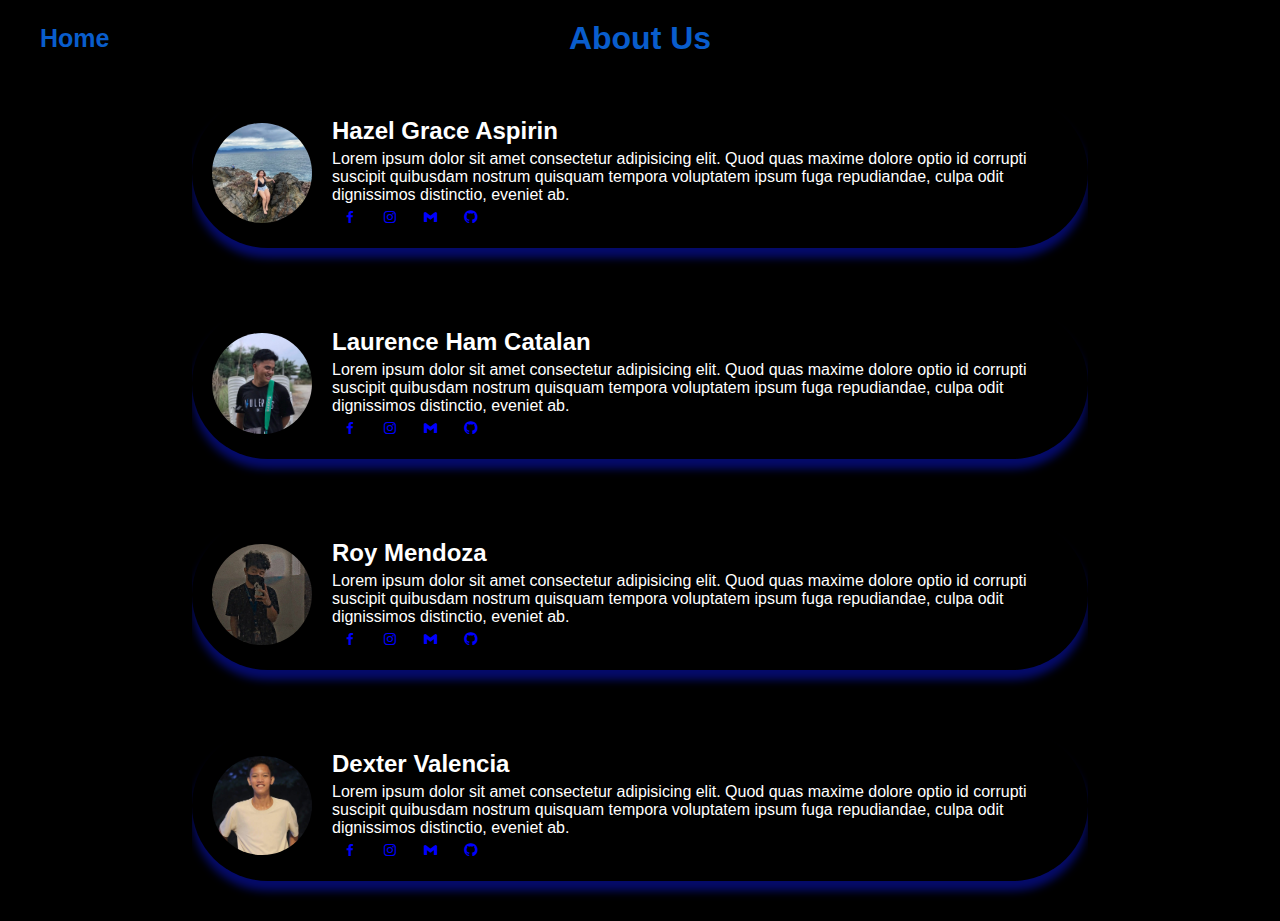
<file: about_us.html>
<!DOCTYPE html>
<html lang="en">
<head>
    <meta charset="UTF-8">
    <meta name="viewport" content="width=device-width, initial-scale=1.0">
    <link rel="stylesheet" href="about_us_style.css">
    <link href='https://unpkg.com/boxicons@2.1.4/css/boxicons.min.css' rel='stylesheet'>
    <title>About Us</title>

</head>
<body>
    <div class="header">
        <a href="index.html" class="home">Home</a>
        <h1>About Us</h1>
    </div>
    
    <div class="container">
        <div class="profile">
            <img src="hazell.jpg" alt="Person 1" width="100">
            <div>
                <h2>Hazel Grace Aspirin</h2>
                <p>
                    Lorem ipsum dolor sit amet consectetur adipisicing elit.
                    Quod quas maxime dolore optio id corrupti suscipit quibusdam nostrum
                    quisquam tempora voluptatem ipsum fuga repudiandae, culpa odit dignissimos 
                    distinctio, eveniet ab.
                </p>
                <div class="social-icons">
                    <a href="https://www.facebook.com/hazelgrace.castilloaspirin.3" target="_blank"><i class='bx bxl-facebook'></i></a>
                    <a href="https://www.instagram.com/hizilmais/" target="_blank"><i class='bx bxl-instagram' ></i></a>
                    <a href="#" target="_blank"><i class='bx bxl-gmail' ></i></a>
                    <a href="#" target="_blank"><i class='bx bxl-github'></i></a>
                </div>
            </div>
        </div>

        <div class="profile">
            <img src="ham.jpg" alt="Person 2" width="100">
            <div>
                <h2>Laurence Ham Catalan</h2>
                <p>
                    Lorem ipsum dolor sit amet consectetur adipisicing elit.
                    Quod quas maxime dolore optio id corrupti suscipit quibusdam nostrum
                    quisquam tempora voluptatem ipsum fuga repudiandae, culpa odit dignissimos 
                    distinctio, eveniet ab.
                </p>
                <div class="social-icons">
                    <a href="https://www.facebook.com/ham.catalan/" target="_blank"><i class='bx bxl-facebook'></i></a>
                    <a href="https://www.instagram.com/hamcatalan/" target="_blank"><i class='bx bxl-instagram' ></i></a>
                    <a href="https://github.com/ham0089" target="_blank"><i class='bx bxl-gmail' ></i></a>
                    <a href="https://github.com/ham0089" target="_blank"><i class='bx bxl-github'></i></a>
                </div>
            </div>
        </div>

        <div class="profile">
            <img src="roy.jpg" alt="Person 3" width="100">
            <div>
                <h2>Roy Mendoza</h2>
                <p>
                    Lorem ipsum dolor sit amet consectetur adipisicing elit.
                    Quod quas maxime dolore optio id corrupti suscipit quibusdam nostrum
                    quisquam tempora voluptatem ipsum fuga repudiandae, culpa odit dignissimos 
                    distinctio, eveniet ab.
                </p>
                <div class="social-icons">
                    <a href="https://www.facebook.com/profile.php?id=100028522680704" target="_blank"><i class='bx bxl-facebook'></i></a>
                    <a href="https://www.instagram.com/ryuuu_o9/" target="_blank"><i class='bx bxl-instagram' ></i></a>
                    <a href="#" target="_blank"><i class='bx bxl-gmail' ></i></a>
                    <a href="#" target="_blank"><i class='bx bxl-github'></i></a>
                </div>
            </div>
        </div>

        <div class="profile">
            <img src="dex.jpg" alt="Person 4" width="100">
            <div>
                <h2>Dexter Valencia</h2>
                <p>
                    Lorem ipsum dolor sit amet consectetur adipisicing elit.
                    Quod quas maxime dolore optio id corrupti suscipit quibusdam nostrum
                    quisquam tempora voluptatem ipsum fuga repudiandae, culpa odit dignissimos 
                    distinctio, eveniet ab.
                </p>
                <div class="social-icons">
                    <a href="https://www.facebook.com/dexter.valencia.7330" target="_blank"><i class='bx bxl-facebook'></i></a>
                    <a href="#" target="_blank"><i class='bx bxl-instagram' ></i></a>
                    <a href="#" target="_blank"><i class='bx bxl-gmail' ></i></a>
                    <a href="#" target="_blank"><i class='bx bxl-github'></i></a>
                </div>
            </div>
        </div>
    </div>
</body>
</html>
</file>
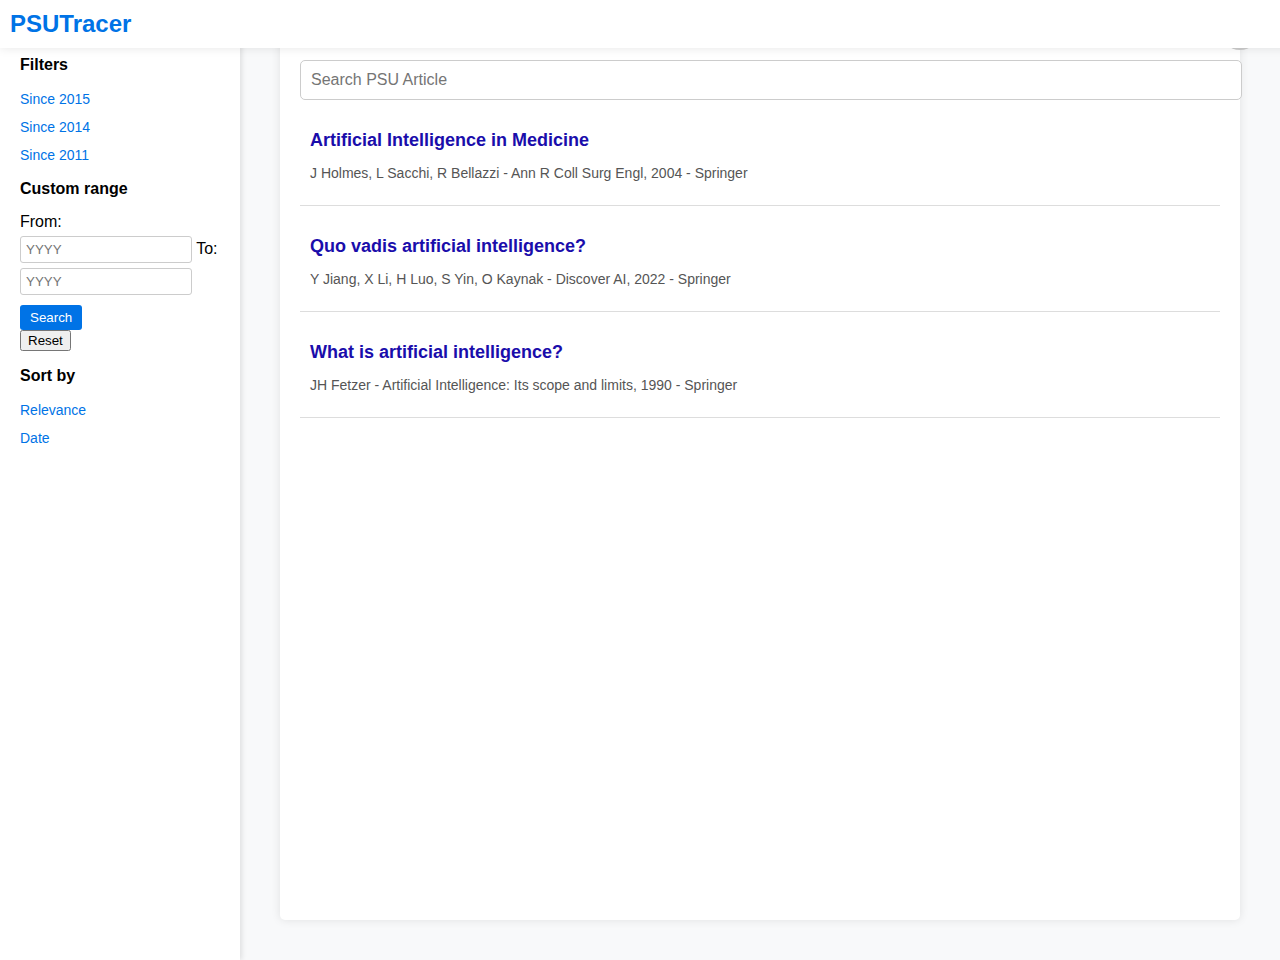
<file: testarea.html>
<!DOCTYPE html>
<html lang="en">
<head>
    <meta charset="UTF-8">
    <meta name="viewport" content="width=device-width, initial-scale=1.0">
    <title>Secondpage</title>
    <link rel="stylesheet" href="secpage/secondpage.css">
    <script>
        function searchArticles() {
            const searchInput = document.getElementById('search-bar').value.toLowerCase();
            const articles = document.querySelectorAll('.article');

            articles.forEach(article => {
                const title = article.querySelector('a').textContent.toLowerCase();
                const description = article.querySelector('p').textContent.toLowerCase();

                if (title.includes(searchInput) || description.includes(searchInput)) {
                    article.style.display = 'block';
                } else {
                    article.style.display = 'none';
                }
            });
        }

        function filterByYear(year) {
            const articles = document.querySelectorAll('.article');

            articles.forEach(article => {
                const description = article.querySelector('p').textContent;
                const match = description.match(/\b\d{4}\b/); // Extract year from description
                const articleYear = match ? parseInt(match[0]) : null;

                if (articleYear && articleYear >= year) {
                    article.style.display = 'block';
                } else {
                    article.style.display = 'none';
                }
            });
        }

        function searchCustomRange() {
            const startYear = parseInt(document.getElementById('start-year').value);
            const endYear = parseInt(document.getElementById('end-year').value);
            const articles = document.querySelectorAll('.article');

            articles.forEach(article => {
                const description = article.querySelector('p').textContent;
                const match = description.match(/\b\d{4}\b/); // Extract year from description
                const articleYear = match ? parseInt(match[0]) : null;

                if (articleYear && articleYear >= startYear && articleYear <= endYear) {
                    article.style.display = 'block';
                } else {
                    article.style.display = 'none';
                }
            });
        }

        function resetFilters() {
            // Clear custom range inputs
            document.getElementById('start-year').value = '';
            document.getElementById('end-year').value = '';

            // Clear search bar
            document.getElementById('search-bar').value = '';

            // Show all articles
            const articles = document.querySelectorAll('.article');
            articles.forEach(article => {
                article.style.display = 'block';
            });
        }

        function sortBy(criteria) {
            const container = document.querySelector('.container');
            const articles = Array.from(document.querySelectorAll('.article'));

            articles.sort((a, b) => {
                if (criteria === 'date') {
                    const yearA = parseInt(a.querySelector('p').textContent.match(/\b\d{4}\b/)[0]);
                    const yearB = parseInt(b.querySelector('p').textContent.match(/\b\d{4}\b/)[0]);
                    return yearB - yearA; // Sort by descending year
                } else if (criteria === 'relevance') {
                    return a.querySelector('a').textContent.localeCompare(b.querySelector('a').textContent);
                }
            });

            // Clear and re-append sorted articles
            articles.forEach(article => container.appendChild(article));
        }
    </script>
</head>
<body>
    <div class="header"> <a href="../Index.html">PSUTracer</a></div>
    <div class="profile-container">
        <div class="profile-icon" onclick="toggleDropdown()">P</div>
        <div class="dropdown-menu" id="dropdown-menu">
            <a href="#">Bookmark</a>
            <a href="#">Settings</a>
        </div>
    </div>
    <div class="sidebar">
        <h3>Filters</h3>
        <ul>
            <li><a href="#" onclick="filterByYear(2015)">Since 2015</a></li>
            <li><a href="#" onclick="filterByYear(2014)">Since 2014</a></li>
            <li><a href="#" onclick="filterByYear(2011)">Since 2011</a></li>
        </ul>
        <h3>Custom range</h3>
        <div class="custom-range">
            <label for="start-year">From:</label>
            <input type="number" id="start-year" placeholder="YYYY">
            <label for="end-year">To:</label>
            <input type="number" id="end-year" placeholder="YYYY">
            <button onclick="searchCustomRange()">Search</button>
        </div>
        <button onclick="resetFilters()">Reset</button> <!-- Reset button -->
        <h3>Sort by</h3>
        <ul>
            <li><a href="#" onclick="sortBy('relevance')">Relevance</a></li>
            <li><a href="#" onclick="sortBy('date')">Date</a></li>
        </ul>
    </div>
    <div class="container">
        <input type="text" id="search-bar" class="search-bar" placeholder="Search PSU Article" oninput="searchArticles()">
        <div class="article">
            <a href="#">Artificial Intelligence in Medicine</a>
            <p>J Holmes, L Sacchi, R Bellazzi - Ann R Coll Surg Engl, 2004 - Springer</p>
        </div>
        <div class="article">
            <a href="#">Quo vadis artificial intelligence?</a>
            <p>Y Jiang, X Li, H Luo, S Yin, O Kaynak - Discover AI, 2022 - Springer</p>
        </div>
        <div class="article">
            <a href="#">What is artificial intelligence?</a>
            <p>JH Fetzer - Artificial Intelligence: Its scope and limits, 1990 - Springer</p>
        </div>
    </div>
</body>
</html>
</file>
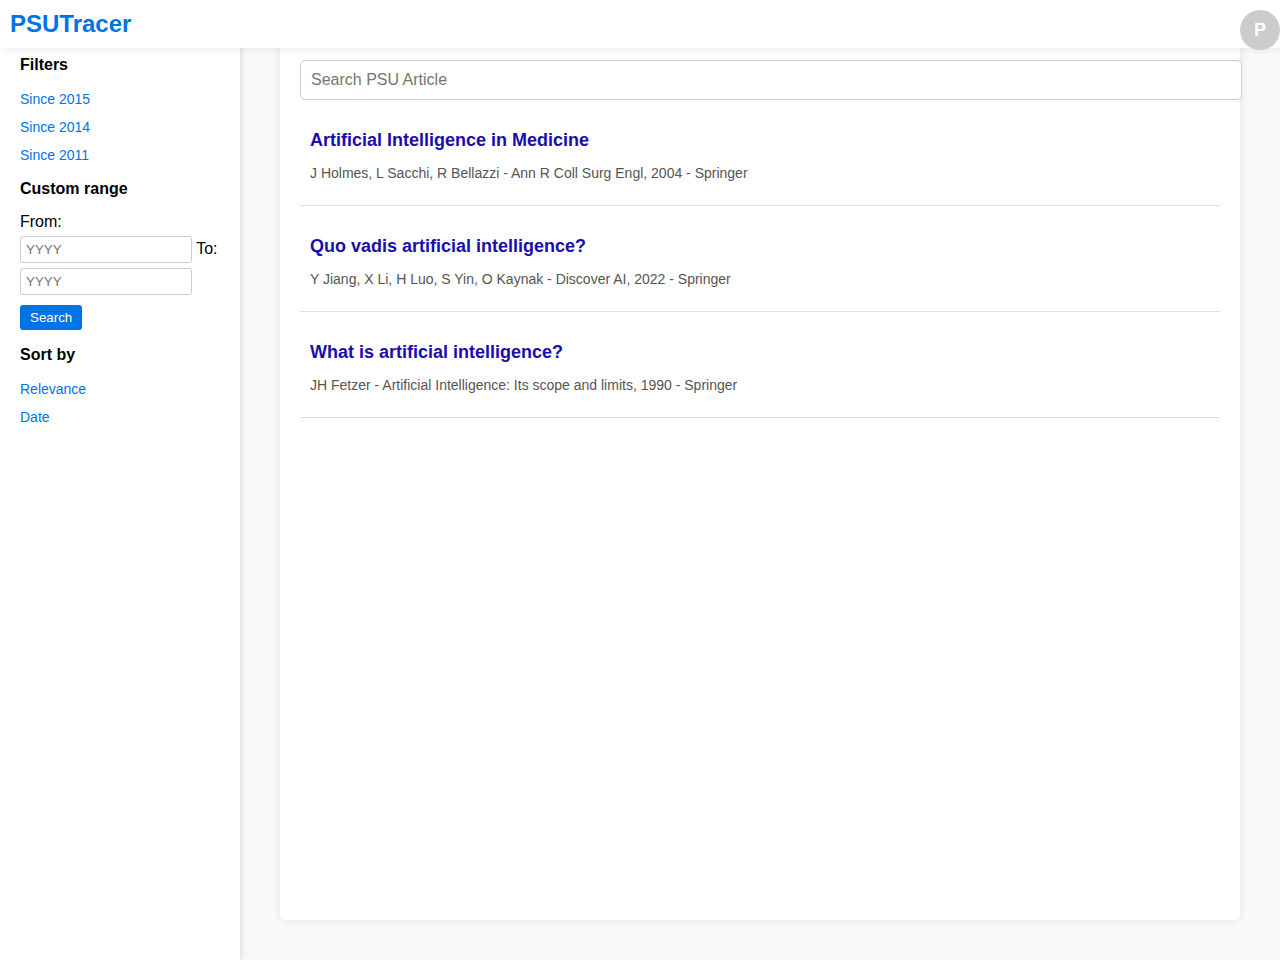
<file: secpage/searchpage.html>
<!DOCTYPE html>
<html lang="en">
<head>
    <meta charset="UTF-8">
    <meta name="viewport" content="width=device-width, initial-scale=1.0">
    <title>Secondpage</title>
    <link rel="stylesheet" href="secondpage.css">
</head>
<script src="secondpage.js"></script>
<script src="https://code.jquery.com/jquery-3.6.0.min.js"></script>
<body>
    <div class="header">
        <a href="../Index.html">PSUTracer</a>
        <div class="profile-container">
            <div class="profile-icon" onclick="toggleDropdown()">P</div>
            <div class="dropdown-menu" id="dropdown-menu">
                <a href="#">Bookmark</a>
                <a href="#">Settings</a>
            </div>
        </div>
    </div>
    <div class="sidebar">
        <h3>Filters</h3>
        <ul>
            <li><a href="#" onclick="filterByYear(2015)">Since 2015</a></li>
            <li><a href="#" onclick="filterByYear(2014)">Since 2014</a></li>
            <li><a href="#" onclick="filterByYear(2011)">Since 2011</a></li>
        </ul>
        <h3>Custom range</h3>
        <div class="custom-range">
            <label for="start-year">From:</label>
            <input type="number" id="start-year" placeholder="YYYY">
            <label for="end-year">To:</label>
            <input type="number" id="end-year" placeholder="YYYY">
            <button onclick="searchCustomRange()">Search</button>
        </div>
        <h3>Sort by</h3>
        <ul>
            <li><a href="#" onclick="sortBy('relevance')">Relevance</a></li>
            <li><a href="#" onclick="sortBy('date')">Date</a></li>
        </ul>
    </div>
    <div class="container">
        <input type="text" id="search-bar" class="search-bar" placeholder="Search PSU Article" oninput="searchArticles()">
        <div class="article">
            <a href="#">Artificial Intelligence in Medicine</a>
            <p>J Holmes, L Sacchi, R Bellazzi - Ann R Coll Surg Engl, 2004 - Springer</p>
        </div>
        <div class="article">
            <a href="#">Quo vadis artificial intelligence?</a>
            <p>Y Jiang, X Li, H Luo, S Yin, O Kaynak - Discover AI, 2022 - Springer</p>
        </div>
        <div class="article">
            <a href="#">What is artificial intelligence?</a>
            <p>JH Fetzer - Artificial Intelligence: Its scope and limits, 1990 - Springer</p>
        </div>
    </div>
</body>
</html>
</file>
<file: about_us_style.css>
body {
    font-family: Arial, sans-serif;
    margin: 0;
    padding: 0;
    background-color: #000000;
}

.header {
    display: flex;
    justify-content: center;
    align-items: center;
    padding: 20px;
    background-color: #000000;
    box-shadow: 0 4px 8px rgba(0, 0, 0, 0.1);
    position: relative;
}

.header h1 {
    margin: 0;
    color: rgb(9, 93, 204);
}

.header .home {
    position: absolute;
    left: 20px;
    padding: 10px 20px;
    color: rgb(9, 93, 204);
    text-decoration: none;
    border-radius: 5px;
    font-weight: bold;
    font-size: 25px;
    transition: .3s;
}
.header .home:hover {
    background-color: rgb(9, 93, 204);
    color: white;
    border-radius: 40px;
}

.container {
    width: 70%;
    margin: 0 auto;
    overflow: hidden;
    display: flex;
    flex-direction: column;
    align-items: center;
}

h1 {
    text-align: center;
    margin: 20px 0;
    color: rgb(9, 93, 204);
    margin-bottom: 30px;
    margin-top: 5px;
}

h2 {
    color: rgb(255, 255, 255);
    margin-bottom: 10px;
    margin-top: 10px;
}

p {
    color: rgb(255, 255, 255);
    margin-bottom: 10px;
    margin-top: 10px;
}

.profile {
    background: #000000;
    margin: 20px 0;
    padding: 20px;
    border-radius: 100px;
    box-shadow: 0 10px 8px rgba(10, 25, 230, 0.459); 
    display: flex;
    align-items: center;
    margin-bottom: 40px;
    margin-top: 20px;
}

.profile img {
    border-radius: 50%;
    margin-right: 20px;
}

.profile h2 {
    margin: 0;
}

.profile p {
    margin: 5px 0;
}

.social-icons a {
    width: 24px;
    size: 24px;
    margin-right: 10px;
    margin-left: 10px;
    color: blue;
}
</file>
<file: secpage/secondpage.css>
.header {
    position: absolute;
    top: 0;
    left: 0;
    padding: 10px;
    font-size: 24px;
    font-weight: bold;
    color: #0073e6;
    background: white;
    width: 100%;
    box-shadow: 0 0 10px rgba(0, 0, 0, 0.1);
    z-index: 100;
    
}

.header a {
    text-decoration: none;
    color: inherit;
}

body {
    font-family: Arial, sans-serif;
    margin: 0;
    padding: 0;
    background-color: #f8f9fa;
    display: flex;
}
.sidebar {
    width: 200px;
    background: #ffffff;
    padding: 20px;
    box-shadow: 2px 0 5px rgba(0, 0, 0, 0.1);
    height: 100vh;
    overflow-y: auto;
    margin-top: 20px;

}

.sidebar a{
    color: #0073e6;
}
.sidebar a:hover {
    text-decoration: underline;
    color: rgb(236, 214, 11);
}

.sidebar h3 {
    margin-bottom: 15px;
    font-size: 16px;
}
.sidebar ul {
    list-style-type: none;
    padding: 0;
}
.sidebar ul li {
    margin: 10px 0;
}
.sidebar ul li a {
    text-decoration: none;
    color: #0073e6;
    font-size: 14px;
}
.custom-range {
    margin-top: 10px;
}
.custom-range input {
    width: 80%;
    padding: 5px;
    margin-top: 5px;
    border: 1px solid #ccc;
    border-radius: 3px;
}
.custom-range button {
    margin-top: 10px;
    padding: 5px 10px;
    background: #0073e6;
    color: white;
    border: none;
    border-radius: 3px;
    cursor: pointer;
}
.custom-range button:hover {
    background: #005bb5;
}
.container {
    flex: 1;
    width: 80%;
    margin: 40px;
    background: white;
    padding: 20px;
    border-radius: 5px;
    box-shadow: 0 0 10px rgba(0, 0, 0, 0.1);
}
.search-bar {
    width: 100%;
    padding: 10px;
    font-size: 16px;
    border: 1px solid #ccc;
    border-radius: 5px;
}
.article {
    margin-top: 20px;
    padding: 10px;
    border-bottom: 1px solid #ddd;
}
.article a {
    font-size: 18px;
    font-weight: bold;
    color: #1a0dab;
    text-decoration: none;
}
.article a:hover {
    text-decoration: underline;
}
.article p {
    font-size: 14px;
    color: #555;
}

.profile-container {
    position: absolute;
    top: 10px;
    right: 20px;
}

.profile-icon {
    width: 40px;
    height: 40px;
    border-radius: 50%;
    background-color: #ccc;
    display: flex;
    justify-content: center;
    align-items: center;
    cursor: pointer;
    font-size: 18px;
    font-weight: bold;
    color: #fff;
}

.dropdown-menu {
    display: none;
    position: absolute;
    top: 50px;
    right: 0;
    background-color: #fff;
    box-shadow: 0 4px 8px rgba(0, 0, 0, 0.1);
    border-radius: 5px;
    overflow: hidden;
    z-index: 1000;
}

.dropdown-menu a {
    display: block;
    padding: 10px 20px;
    text-decoration: none;
    color: #333;
    font-size: 14px;
}

.dropdown-menu a:hover {
    background-color: #f4f4f4;
}
</file>
